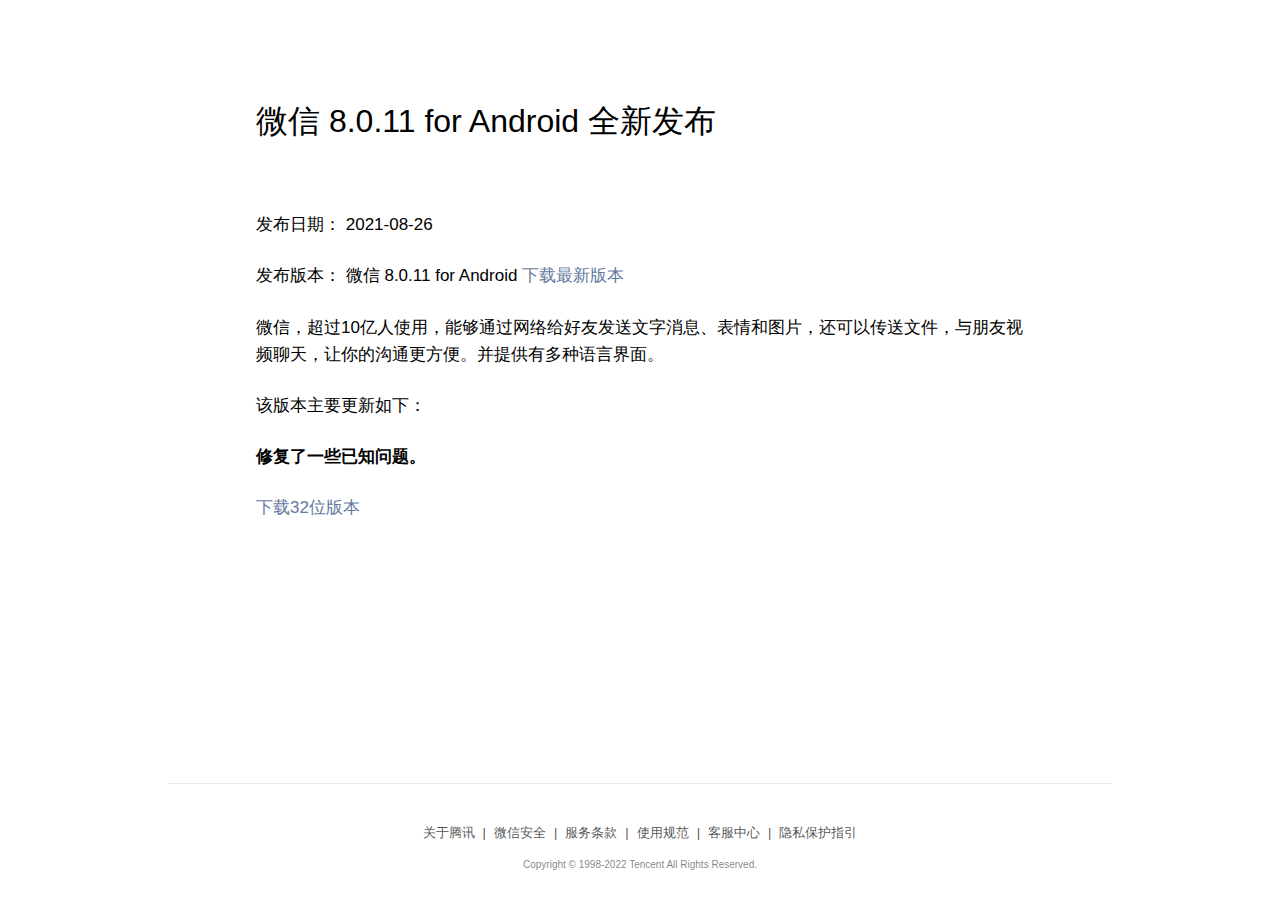
<file: public/微信，是一个生活方式-详情页_files/readtemplate.html>
<!DOCTYPE html>
<!-- saved from url=(0112)https://weixin.qq.com/cgi-bin/readtemplate?lang=zh_CN&t=page/faq/android/8011/index&faq=android_8011&iframe=true -->
<html><head><meta http-equiv="Content-Type" content="text/html; charset=UTF-8">  <meta name="google-site-verification" content="4SOiCOVLrSZsGqZKhVt7dEKsatxjHCU5TfwcPkpvU1E"> <meta name="keywords" content="微信,weixin,聊天,语音,朋友圈,发信息,发图片,发视频,视频聊天"> <meta name="description" content="一款跨平台的通讯工具。支持单人、多人参与。通过手机网络发送语音、图片、视频和文字。"> <meta name="viewport" content="width=device-width,initial-scale=1,maximum-scale=1,user-scalable=no,viewport-fit=cover"> <link rel="shortcut icon" type="image/x-icon" href="https://res.wx.qq.com/a/wx_fed/assets/res/NTI4MWU5.ico"> <link rel="mask-icon" href="https://res.wx.qq.com/a/wx_fed/assets/res/MjliNWVm.svg" color="#4C4C4C"> <link rel="apple-touch-icon-precomposed" href="https://res.wx.qq.com/a/wx_fed/assets/res/OTE0YTAw.png"> <title>微信，是一个生活方式</title> <!--style--> <link rel="stylesheet" href="./a644613bdfc86495d4c8665544394f6c.css"></head> <body class="pc iframe show" ontouchstart=""> <div class="wrap post">  <div class="content"> <div class="faq_title"> 微信 8.0.11 for Android 全新发布</div> <!--style--> <p>发布日期： 2021-08-26 </p> <div id="page_top" class="page_top"> <p>发布版本： 微信 8.0.11 for Android <a href="https://dldir1.qq.com/weixin/android/weixin8020android2100_arm64.apk" target="_blank">下载最新版本</a></p> <p>微信，超过10亿人使用，能够通过网络给好友发送文字消息、表情和图片，还可以传送文件，与朋友视频聊天，让你的沟通更方便。并提供有多种语言界面。</p> </div> <div id="page_center"> <p class="page_center_title">该版本主要更新如下：</p> <h4>修复了一些已知问题。</h4> <p></p> <p><a href="https://dldir1.qq.com/weixin/android/weixin8020android2100.apk" target="_blank">下载32位版本</a></p> </div> <br> </div>  <!--style--> <!--script--> <div class="footer-wrp"> <div class="footer"> <div class="footer__bd"> <div class="footer__links"> <a href="https://www.tencent.com/" target="_blank">关于腾讯</a><span class="graytext"> | </span> <a href="https://weixin110.qq.com/" target="_blank">微信安全</a><span class="graytext"> | </span> <a href="https://weixin.qq.com/cgi-bin/readtemplate?lang=zh_CN&amp;t=weixin_agreement&amp;s=default" target="_blank">服务条款</a><span class="graytext"> | </span> <a href="https://weixin.qq.com/cgi-bin/readtemplate?&amp;t=page/agreement/personal_account&amp;lang=zh_CN" target="_blank">使用规范</a><span class="graytext"> | </span> <a href="https://kf.qq.com/product/weixin.html" target="_blank">客服中心</a><span class="graytext"> | </span> <a href="https://weixin.qq.com/cgi-bin/readtemplate?lang=zh_CN&amp;t=weixin_agreement&amp;s=privacy" target="_blank">隐私保护指引</a> </div> <div class="footer__copyright">Copyright © 1998-2022 Tencent All Rights Reserved.</div> </div> <div class="clr"></div> </div> </div>  </div> <script>!function(){var t=document.getElementById("download_btn");t&&(/\/faq\/ios/.test(document.location.search)?t.href="https://itunes.apple.com/cn/app/wei/id414478124":/\/faq\/android/.test(document.location.search)?t.href="https://dldir1.qq.com/weixin/android/weixin8020android2100.apk":/\/faq\/win10/.test(document.location.search)?t.href="https://www.microsoft.com/store/apps/9nblggh4slx7":/\/faq\/win/.test(document.location.search)?t.href="https://dldir1.qq.com/weixin/Windows/WeChatSetup.exe":/\/faq\/mac/.test(document.location.search)?t.href="https://dldir1.qq.com/weixin/mac/WeChatMac.dmg":/\/faq\/wp/.test(document.location.search)?t.href="https://windowsphone.com/s?appid=23e1505b-9383-4ed4-9195-da23a3442820":/\/faq\/ipad/.test(document.location.search)?t.href="https://itunes.apple.com/cn/app/wechat/id414478124?l=zh&amp;ls=1&amp;mt=8":/\/faq\/web/.test(document.location.search)&&(t.href="https://wx.qq.com",t.innerText="立即使用",t.setAttribute("target","_blank")))}()</script> <!--script--> <!--script--> <script src="./index_8faebaf.js"></script> </body></html>
</file>
<file: public/微信，是一个生活方式-详情页_files/a644613bdfc86495d4c8665544394f6c.css>
body,h1,h2,h3,li,ul{padding:0;margin:0}li,ul{list-style:none;margin:0}body,html{height:100%}html{scroll-behavior:smooth}body{font:14px/1.6 -apple-system-font,BlinkMacSystemFont,Helvetica Neue,PingFang SC,Hiragino Sans GB,Microsoft YaHei UI,Microsoft YaHei,Arial,sans-serif}a{text-decoration:none;color:#66799f}.wrap{min-height:100%;margin:0 auto;position:relative;box-sizing:border-box}.upgrade__notice{line-height:48px;background-color:#ededed;font-size:15px;display:none;color:rgba(0,0,0,.7);text-align:center}.post .footer{position:absolute;width:100%;bottom:0;background-color:transparent}.post .footer:before{content:"";display:block;border-top:1px solid #d9d9d9;position:absolute;top:0;left:0;right:0;transform:scaleY(.5);transform-origin:left top}.head,.head-container{height:54px}.head{position:fixed;top:0;background-color:#2aae67;display:flex;align-items:center;padding:0 32px;width:100%;z-index:100;box-sizing:border-box}.logo{display:inline-block;vertical-align:middle;width:32px;height:26px;background-size:cover;background-image:url("data:image/svg+xml;charset=utf8,%3Csvg xmlns='http://www.w3.org/2000/svg' xmlns:xlink='http://www.w3.org/1999/xlink' width='31.902' height='26' viewBox='0 0 31.902 26'%3E  %3Cdefs%3E    %3Cpath id='325f07a2-da64-467b-82ae-c347325b6a72-a' d='M0 0h22.764v20.507H0z'/%3E  %3C/defs%3E  %3Cg fill='none' fill-rule='evenodd'%3E    %3Cmask id='325f07a2-da64-467b-82ae-c347325b6a72-b' fill='%23fff'%3E      %3Cuse xlink:href='%23325f07a2-da64-467b-82ae-c347325b6a72-a'/%3E    %3C/mask%3E    %3Cpath fill='%23FFF' d='M11.53 0C5.163 0 0 4.336 0 9.685c0 2.918 1.553 5.545 3.984 7.32a.776.776 0 0 1 .282.879l-.52 1.953c-.023.092-.061.187-.061.283 0 .214.172.387.384.387.084 0 .152-.03.222-.072l2.525-1.469c.19-.11.39-.178.612-.178.118 0 .231.018.339.051a13.539 13.539 0 0 0 4.397.516 7.514 7.514 0 0 1-.387-2.374c0-4.878 4.708-8.833 10.516-8.833.21 0 .264.007.471.017C21.896 3.538 17.284 0 11.531 0M7.688 7.96a1.369 1.369 0 0 1-1.364-1.374c0-.76.61-1.374 1.364-1.374.752 0 1.362.615 1.362 1.374 0 .758-.61 1.374-1.362 1.374m7.686 0a1.369 1.369 0 0 1-1.363-1.374c0-.76.61-1.374 1.363-1.374s1.364.615 1.364 1.374c0 .758-.61 1.373-1.364 1.373' mask='url(%23325f07a2-da64-467b-82ae-c347325b6a72-b)'/%3E    %3Cpath fill='%23FFF' d='M28.582 23.081c2.025-1.48 3.32-3.668 3.32-6.1 0-4.458-4.302-8.07-9.61-8.07-5.306 0-9.608 3.612-9.608 8.07s4.302 8.071 9.609 8.071c1.096 0 2.155-.158 3.136-.442a.96.96 0 0 1 .283-.043c.184 0 .352.057.51.149l2.103 1.224c.06.034.116.06.186.06.177 0 .32-.145.32-.323 0-.08-.032-.16-.052-.236-.012-.046-.27-1.02-.433-1.628a.647.647 0 0 1 .235-.732m-9.491-7.474c-.663 0-1.2-.54-1.2-1.208 0-.668.537-1.21 1.2-1.21.662 0 1.2.542 1.2 1.21 0 .667-.538 1.208-1.2 1.208m6.406 0c-.663 0-1.2-.54-1.2-1.208 0-.668.537-1.21 1.2-1.21.663 0 1.2.542 1.2 1.21 0 .667-.537 1.208-1.2 1.208'/%3E  %3C/g%3E%3C/svg%3E");margin-right:32px;flex-shrink:0;opacity:.9}.nav{display:flex;font-size:16px;align-items:center;flex:1;overflow:hidden}.nav a{color:#fff;line-height:54px;white-space:nowrap;display:block;color:hsla(0,0%,100%,.8);margin-right:24px}.nav a:hover{transition:color .3s;color:#fff}.lang_change{font-size:16px;line-height:1;flex-shrink:0;display:flex}.lang_change a{padding:0 8px;color:hsla(0,0%,100%,.7)}.lang_change a:hover{transition:color .3s;color:#fff}.lang_change a+a{border-left:1px solid hsla(0,0%,100%,.3)}.lang_change a.current{color:#fff}.container{background-color:#fff}.content{padding:96px 164px;max-width:1123px;box-sizing:border-box;margin:0 auto;position:relative;font-size:17px}.content .sub_title{padding:21px 0;font-size:18px;font-weight:400}.content h2{font-size:20px;font-weight:700;padding-top:144px;margin-top:-80px}.content h2:first-child{padding-top:80px}.content p{margin:24px 0}.content p+h2{padding-top:120px}.content strong{font-weight:700}.content table{width:100%;border-collapse:collapse;margin:24px 0}.content td{border-bottom:1px solid #e3e4e5}.content td,.content th{padding:17px 24px;line-height:1.4}.content th{background-color:#f6f7f8;color:#7e8081;font-weight:400}@media (prefers-color-scheme:dark){.h5 .content th{background-color:hsla(0,0%,100%,.05)}.h5 .content td{border-color:hsla(0,0%,100%,.05)}}.iframe.show{opacity:1;transform:translateY(0)}.iframe{opacity:0;transform:translateY(20px);transition:opacity .5s,transform .5s}.iframe .wrap{min-width:0;background-color:#fff}.iframe .footer{max-width:1120px;padding:40px 88px 30px;left:50%;transform:translateX(-50%);box-sizing:border-box}.iframe .footer:before{left:88px;right:88px}.iframe .content{padding:96px 88px;box-sizing:content-box;max-width:768px}body.h5.iframe,body.h5.iframe .content{background-color:#fff!important;color:rgba(0,0,0,.9)}body.h5.iframe .content img,body.h5.iframe img{max-width:100%!important}.content img{max-width:100%}.content_title{padding-bottom:64px;font-size:32px;line-height:50px;font-weight:500}.content_body{text-align:justify}.content_body p:first-child{margin-top:0}.content_body ol ol{padding-left:25px}.docs_img_wrp{text-align:center}.em_text{font-style:normal;font-weight:700}.sign{text-align:right}.dos{font-size:7px;display:inline-block;vertical-align:3px;margin-right:3px}.article{margin-bottom:2em}#js_content{position:relative}.catalog-wrp{position:absolute;left:100%;right:48px}.catalog{position:fixed;top:150px;margin-left:48px;padding-left:16px;border-left:2px solid rgba(0,0,0,.05)}.catalog-index{position:absolute;left:-2px;border-left:2px solid #07c160;height:36px;top:0;transition:top .2s}.catalog-item:first-child .catalog-link{padding-top:0}.catalog-item:last-child .catalog-link{padding-bottom:0}.catalog-item .catalog-link{padding:6px 0;display:block;overflow:hidden;white-space:nowrap;text-overflow:ellipsis;color:rgba(0,0,0,.9);font-size:15px}.catalog-item .catalog-link.current{color:#07c160}@media (max-width:1024px){.catalog{display:none}margin:0;background:none;.wrap{background:none;min-width:0;padding-bottom:0}.head{min-width:0;justify-content:space-between;padding:0 24px}.head .nav{display:none}.logo{width:27px;height:22px}.container{width:auto;margin:0;padding:0;background-color:transparent}.content{box-sizing:content-box;padding:96px 88px}.catalog-wrp{display:none}.nav{visibility:hidden}p{padding:0 0 10px;margin:0}img.docs_img{max-width:100%}a{word-break:break-all;color:#66799f}.left{float:left}.right{float:right}.dos{color:#999}dd{margin-left:10px}}@media (max-width:1024px) and (max-width:450px){.lang_change{visibility:hidden}}@media (max-width:600px){.content,.iframe .content{max-width:100%;background:none;padding:64px 24px;margin:0;border:none;border-radius:0;overflow:hidden;position:relative;box-sizing:border-box}.iframe .footer{padding-left:24px;padding-right:24px}.iframe .footer:before{left:24px;right:24px}}.h5:not(.iframe) .content{padding:24px}@media (prefers-color-scheme:dark){body.h5{color:hsla(0,0%,100%,.8)}body.h5,body.h5 .content{background-color:#191919}body.h5 a{color:#7d90a9}}.footer-wrp{height:115px}.footer{position:absolute;text-align:center;color:hsla(0,0%,100%,.7);background-color:#fff;padding:40px 0 32px;width:100%;bottom:0}.footer__bd{line-height:1}.footer__links{display:inline-flex;font-size:13px;margin-bottom:8px;flex-wrap:wrap;padding:0 24px;justify-content:center;line-height:1.6}.footer a{margin:0 8px}.footer a:link,.footer a:visited{color:rgba(0,0,0,.7);text-decoration:none}.footer a:hover{color:rgba(0,0,0,.7);text-decoration:underline}.footer__copyright{color:rgba(0,0,0,.5);font-size:10px;margin-top:8px;font-weight:500}.graytext{color:rgba(0,0,0,.7)}.page_faq h4{font-size:14px;font-weight:700;margin-bottom:6px}.page_faq p{font-size:14px;margin:0 0 6px}.page_faq img{border:5px solid #ddd;max-width:100%}.page_faq .page_faq_list h2{font-size:16px;border-bottom:1px solid #cac9c9;padding-bottom:5px}.page_faq .page_faq_list ul{margin:10px 0 45px}.page_faq .page_faq_list li{line-height:2;list-style:disc inside;color:#999}.page_faq .page_faq_list li span.gray{margin-left:15px}.faq_title{margin-bottom:64px;font-size:32px;font-weight:500}.h5 .faq_title{font-size:20px;margin-bottom:40px}
</file>
